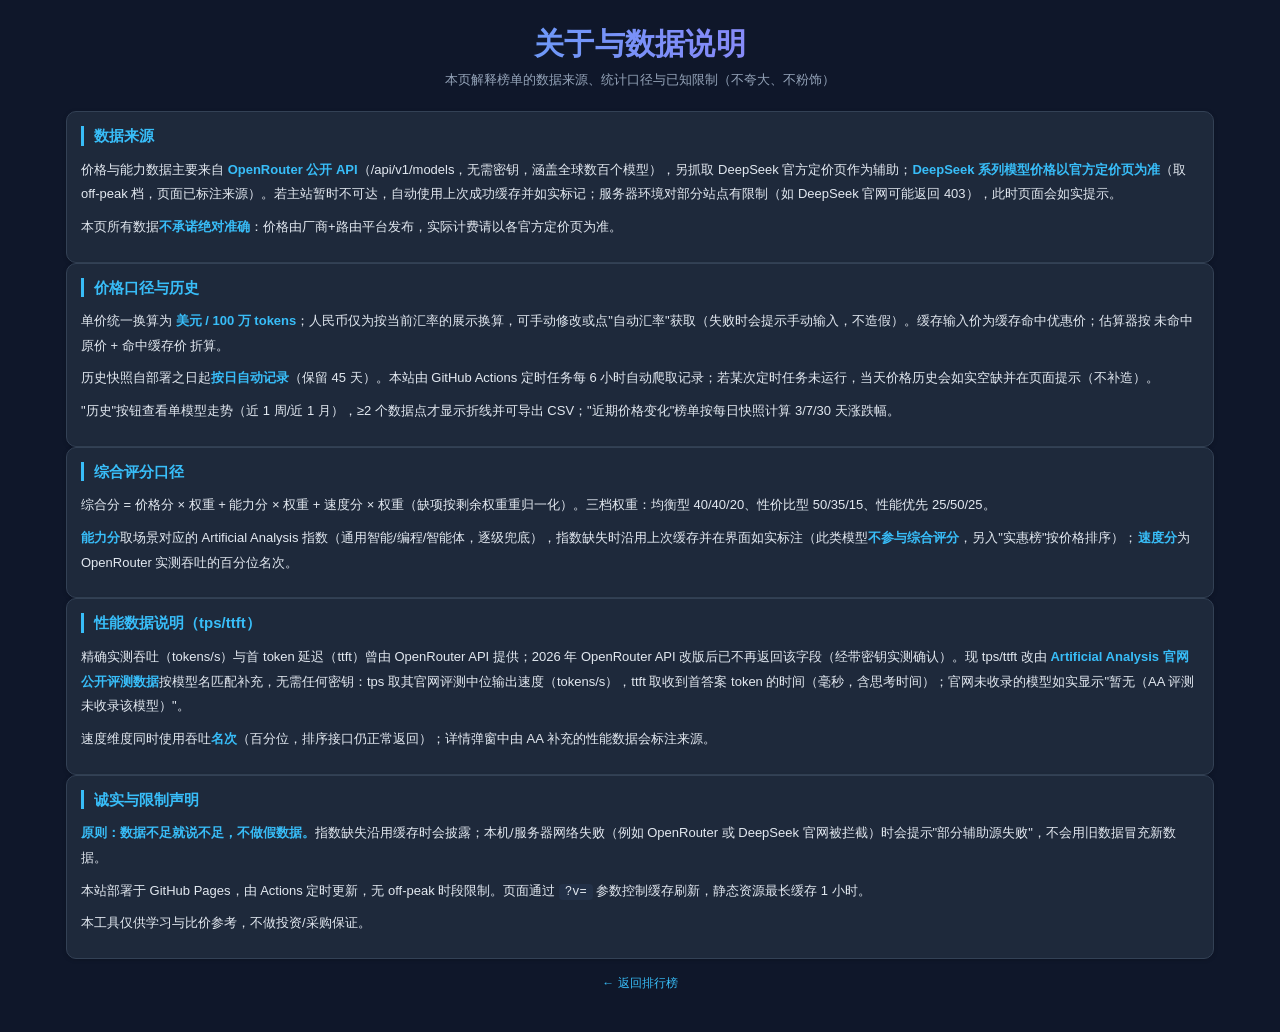
<file: about.html>
<!DOCTYPE html>
<html lang="zh-CN">
<head>
  <meta charset="UTF-8">
  <meta name="viewport" content="width=device-width, initial-scale=1.0">
  <title>关于与数据说明 · LLM Token 定价排行榜</title>
  <meta name="description" content="数据来源、价格历史积累机制、综合评分口径与限制说明">
  <meta name="theme-color" content="#0f172a">
  <link rel="icon" href="static/favicon.svg" type="image/svg+xml">
  <link rel="stylesheet" href="static/style.css?v=35">
</head>
<body>
  <header>
    <h1>关于与数据说明</h1>
    <p class="subtitle">本页解释榜单的数据来源、统计口径与已知限制（不夸大、不粉饰）</p>
  </header>

  <section class="card">
    <h2>数据来源</h2>
    <div class="about-para">
      价格与能力数据主要来自 <b>OpenRouter 公开 API</b>（/api/v1/models，无需密钥，涵盖全球数百个模型），另抓取 DeepSeek 官方定价页作为辅助；<b>DeepSeek 系列模型价格以官方定价页为准</b>（取 off-peak 档，页面已标注来源）。若主站暂时不可达，自动使用上次成功缓存并如实标记；服务器环境对部分站点有限制（如 DeepSeek 官网可能返回 403），此时页面会如实提示。
    </div>
    <div class="about-para">本页所有数据<b>不承诺绝对准确</b>：价格由厂商+路由平台发布，实际计费请以各官方定价页为准。</div>
  </section>

  <section class="card">
    <h2>价格口径与历史</h2>
    <div class="about-para">单价统一换算为 <b>美元 / 100 万 tokens</b>；人民币仅为按当前汇率的展示换算，可手动修改或点"自动汇率"获取（失败时会提示手动输入，不造假）。缓存输入价为缓存命中优惠价；估算器按 未命中原价 + 命中缓存价 折算。</div>
    <div class="about-para">历史快照自部署之日起<b>按日自动记录</b>（保留 45 天）。本站由 GitHub Actions 定时任务每 6 小时自动爬取记录；若某次定时任务未运行，当天价格历史会如实空缺并在页面提示（不补造）。</div>
    <div class="about-para">"历史"按钮查看单模型走势（近 1 周/近 1 月），≥2 个数据点才显示折线并可导出 CSV；"近期价格变化"榜单按每日快照计算 3/7/30 天涨跌幅。</div>
  </section>

  <section class="card">
    <h2>综合评分口径</h2>
    <div class="about-para">综合分 = 价格分 × 权重 + 能力分 × 权重 + 速度分 × 权重（缺项按剩余权重重归一化）。三档权重：均衡型 40/40/20、性价比型 50/35/15、性能优先 25/50/25。</div>
    <div class="about-para"><b>能力分</b>取场景对应的 Artificial Analysis 指数（通用智能/编程/智能体，逐级兜底），指数缺失时沿用上次缓存并在界面如实标注（此类模型<b>不参与综合评分</b>，另入"实惠榜"按价格排序）；<b>速度分</b>为 OpenRouter 实测吞吐的百分位名次。</div>
  </section>

  <section class="card">
    <h2>性能数据说明（tps/ttft）</h2>
    <div class="about-para">精确实测吞吐（tokens/s）与首 token 延迟（ttft）曾由 OpenRouter API 提供；2026 年 OpenRouter API 改版后已不再返回该字段（经带密钥实测确认）。现 tps/ttft 改由 <b>Artificial Analysis 官网公开评测数据</b>按模型名匹配补充，无需任何密钥：tps 取其官网评测中位输出速度（tokens/s），ttft 取收到首答案 token 的时间（毫秒，含思考时间）；官网未收录的模型如实显示"暂无（AA 评测未收录该模型）"。</div>
    <div class="about-para">速度维度同时使用吞吐<b>名次</b>（百分位，排序接口仍正常返回）；详情弹窗中由 AA 补充的性能数据会标注来源。</div>
  </section>

  <section class="card">
    <h2>诚实与限制声明</h2>
    <div class="about-para"><b>原则：数据不足就说不足，不做假数据。</b>指数缺失沿用缓存时会披露；本机/服务器网络失败（例如 OpenRouter 或 DeepSeek 官网被拦截）时会提示"部分辅助源失败"，不会用旧数据冒充新数据。</div>
    <div class="about-para">本站部署于 GitHub Pages，由 Actions 定时更新，无 off-peak 时段限制。页面通过 <code>?v=</code> 参数控制缓存刷新，静态资源最长缓存 1 小时。</div>
    <div class="about-para">本工具仅供学习与比价参考，不做投资/采购保证。</div>
  </section>

  <footer><a href="/">← 返回排行榜</a></footer>
</body>
</html>
</file>
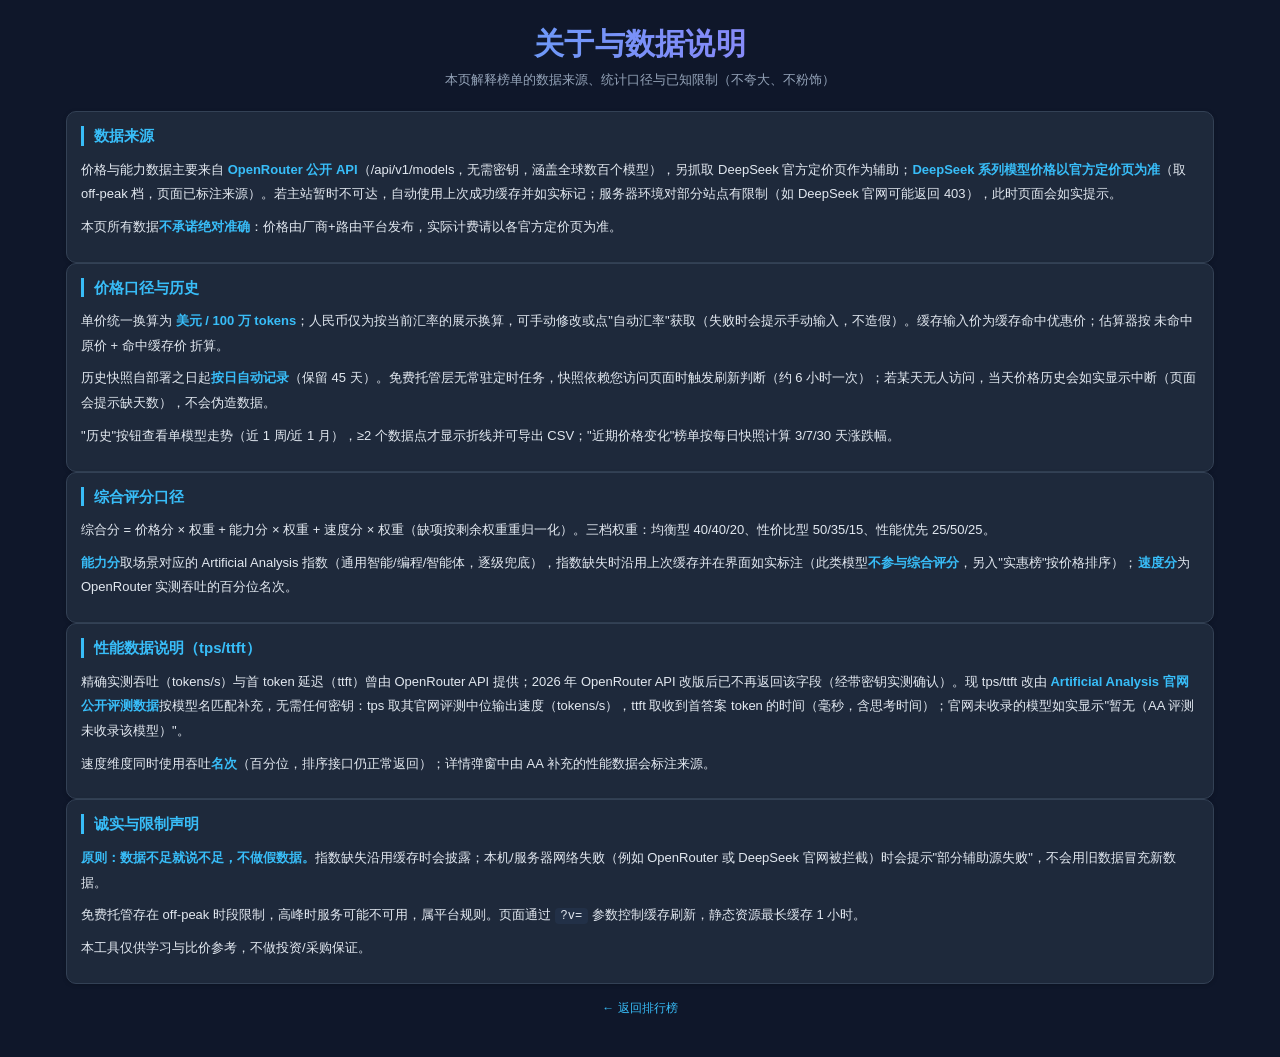
<file: templates/about.html>
<!DOCTYPE html>
<html lang="zh-CN">
<head>
  <meta charset="UTF-8">
  <meta name="viewport" content="width=device-width, initial-scale=1.0">
  <title>关于与数据说明 · LLM Token 定价排行榜</title>
  <meta name="description" content="数据来源、价格历史积累机制、综合评分口径与限制说明">
  <meta name="theme-color" content="#0f172a">
  <link rel="icon" href="/static/favicon.svg" type="image/svg+xml">
  <link rel="stylesheet" href="/static/style.css?v=35">
</head>
<body>
  <header>
    <h1>关于与数据说明</h1>
    <p class="subtitle">本页解释榜单的数据来源、统计口径与已知限制（不夸大、不粉饰）</p>
  </header>

  <section class="card">
    <h2>数据来源</h2>
    <div class="about-para">
      价格与能力数据主要来自 <b>OpenRouter 公开 API</b>（/api/v1/models，无需密钥，涵盖全球数百个模型），另抓取 DeepSeek 官方定价页作为辅助；<b>DeepSeek 系列模型价格以官方定价页为准</b>（取 off-peak 档，页面已标注来源）。若主站暂时不可达，自动使用上次成功缓存并如实标记；服务器环境对部分站点有限制（如 DeepSeek 官网可能返回 403），此时页面会如实提示。
    </div>
    <div class="about-para">本页所有数据<b>不承诺绝对准确</b>：价格由厂商+路由平台发布，实际计费请以各官方定价页为准。</div>
  </section>

  <section class="card">
    <h2>价格口径与历史</h2>
    <div class="about-para">单价统一换算为 <b>美元 / 100 万 tokens</b>；人民币仅为按当前汇率的展示换算，可手动修改或点"自动汇率"获取（失败时会提示手动输入，不造假）。缓存输入价为缓存命中优惠价；估算器按 未命中原价 + 命中缓存价 折算。</div>
    <div class="about-para">历史快照自部署之日起<b>按日自动记录</b>（保留 45 天）。免费托管层无常驻定时任务，快照依赖您访问页面时触发刷新判断（约 6 小时一次）；若某天无人访问，当天价格历史会如实显示中断（页面会提示缺天数），不会伪造数据。</div>
    <div class="about-para">"历史"按钮查看单模型走势（近 1 周/近 1 月），≥2 个数据点才显示折线并可导出 CSV；"近期价格变化"榜单按每日快照计算 3/7/30 天涨跌幅。</div>
  </section>

  <section class="card">
    <h2>综合评分口径</h2>
    <div class="about-para">综合分 = 价格分 × 权重 + 能力分 × 权重 + 速度分 × 权重（缺项按剩余权重重归一化）。三档权重：均衡型 40/40/20、性价比型 50/35/15、性能优先 25/50/25。</div>
    <div class="about-para"><b>能力分</b>取场景对应的 Artificial Analysis 指数（通用智能/编程/智能体，逐级兜底），指数缺失时沿用上次缓存并在界面如实标注（此类模型<b>不参与综合评分</b>，另入"实惠榜"按价格排序）；<b>速度分</b>为 OpenRouter 实测吞吐的百分位名次。</div>
  </section>

  <section class="card">
    <h2>性能数据说明（tps/ttft）</h2>
    <div class="about-para">精确实测吞吐（tokens/s）与首 token 延迟（ttft）曾由 OpenRouter API 提供；2026 年 OpenRouter API 改版后已不再返回该字段（经带密钥实测确认）。现 tps/ttft 改由 <b>Artificial Analysis 官网公开评测数据</b>按模型名匹配补充，无需任何密钥：tps 取其官网评测中位输出速度（tokens/s），ttft 取收到首答案 token 的时间（毫秒，含思考时间）；官网未收录的模型如实显示"暂无（AA 评测未收录该模型）"。</div>
    <div class="about-para">速度维度同时使用吞吐<b>名次</b>（百分位，排序接口仍正常返回）；详情弹窗中由 AA 补充的性能数据会标注来源。</div>
  </section>

  <section class="card">
    <h2>诚实与限制声明</h2>
    <div class="about-para"><b>原则：数据不足就说不足，不做假数据。</b>指数缺失沿用缓存时会披露；本机/服务器网络失败（例如 OpenRouter 或 DeepSeek 官网被拦截）时会提示"部分辅助源失败"，不会用旧数据冒充新数据。</div>
    <div class="about-para">免费托管存在 off-peak 时段限制，高峰时服务可能不可用，属平台规则。页面通过 <code>?v=</code> 参数控制缓存刷新，静态资源最长缓存 1 小时。</div>
    <div class="about-para">本工具仅供学习与比价参考，不做投资/采购保证。</div>
  </section>

  <footer><a href="/">← 返回排行榜</a></footer>
</body>
</html>
</file>
<file: static/style.css>
:root {
  --bg: #0f172a;
  --card: #1e293b;
  --line: #334155;
  --text: #e2e8f0;
  --muted: #94a3b8;
  --accent: #38bdf8;
  --good: #34d399;
  --bad: #f87171;
  --th: #243349;
  --zebra: #223047;
  --hover: #2b3c5a;
  --accent-fg: #062033;
  --chart-tick: #94a3b8;
  --chart-grid: #334155;
}

body.light {
  --bg: #f1f5f9;
  --card: #ffffff;
  --line: #cbd5e1;
  --text: #0f172a;
  --muted: #64748b;
  --accent: #0284c7;
  --good: #059669;
  --bad: #dc2626;
  --th: #e2e8f0;
  --zebra: #f8fafc;
  --hover: #e2e8f0;
  --accent-fg: #ffffff;
  --chart-tick: #475569;
  --chart-grid: #cbd5e1;
}

* { box-sizing: border-box; margin: 0; padding: 0; }

body {
  background: var(--bg);
  color: var(--text);
  font-family: "Segoe UI", "PingFang SC", "Microsoft YaHei", sans-serif;
  padding: 24px 16px 40px;
  max-width: 1180px;
  margin: 0 auto;
}

header { text-align: center; margin-bottom: 22px; }
header h1 {
  font-size: 30px; font-weight: 700; letter-spacing: .3px;
  background: linear-gradient(90deg, var(--accent) 0%, #818cf8 55%, #c084fc 100%);
  -webkit-background-clip: text; background-clip: text;
  -webkit-text-fill-color: transparent; color: transparent;
}
.subtitle { color: var(--muted); margin-top: 6px; font-size: 13px; }
.eyebrow {
  display: inline-block; font-size: 12px; font-weight: 600; letter-spacing: 1.5px;
  text-transform: uppercase; color: var(--accent);
  padding: 3px 12px; border: 1px solid var(--accent); border-radius: 20px;
  margin-bottom: 10px; background: rgba(56, 189, 248, .08);
}

.toolbar {
  display: flex; gap: 10px; flex-wrap: wrap;
  background: var(--card); border: 1px solid var(--line);
  border-radius: 10px; padding: 12px; margin-bottom: 14px;
}
.toolbar input, .toolbar select {
  background: var(--bg); color: var(--text);
  border: 1px solid var(--line); border-radius: 6px;
  padding: 8px 10px; font-size: 14px; flex: 1; min-width: 140px;
}
.btn {
  background: var(--accent); color: var(--accent-fg); border: none;
  border-radius: 6px; padding: 8px 18px; font-size: 14px;
  font-weight: 600; cursor: pointer;
}
.btn:disabled { opacity: .5; cursor: default; }
.toolbar .btn:hover { filter: brightness(1.08); }
.btn-ghost {
  background: var(--bg); color: var(--accent);
  border: 1px solid var(--accent); border-radius: 6px;
  padding: 8px 18px; font-size: 14px; font-weight: 600; cursor: pointer;
}
.btn-ghost.active { background: var(--accent); color: var(--accent-fg); }
.toolbar .btn, .toolbar .btn-ghost { flex: 0 0 auto; }
/* 交互反馈：统一控件高度、聚焦环、按钮微浮动 */
.toolbar input, .toolbar select, .toolbar #rate { min-height: 40px; }
.toolbar input:focus, .toolbar select:focus {
  outline: none; border-color: var(--accent); box-shadow: 0 0 0 3px rgba(56, 189, 248, .16);
}
.btn, .btn-ghost, .btn-sm, .range-btn, .range-btn2 { transition: transform .12s ease, filter .12s ease, background .12s ease; }
.toolbar .btn:hover, .toolbar .btn-ghost:hover, .btn-sm:hover { transform: translateY(-1px); }
/* 工具栏窄屏折叠：桌面端全部展示；移动端默认收起，点「筛选」展开 */
#tb-toggle { display: none; }
.toolbar .toolbar-more { display: contents; }

.meta { color: var(--muted); font-size: 13px; margin-bottom: 14px; }
.meta .err { color: var(--bad); }

.grid {
  display: grid; grid-template-columns: 3fr 2fr; gap: 14px;
  margin-bottom: 14px;
}
@media (max-width: 800px) { .grid { grid-template-columns: 1fr; } }

.card {
  background: var(--card); border: 1px solid var(--line);
  border-radius: 10px; padding: 14px;
  box-shadow: 0 1px 4px rgba(0, 0, 0, .18);
}
.card h2 {
  font-size: 15px; margin-bottom: 12px; color: var(--accent);
  padding-left: 10px; border-left: 3px solid var(--accent); line-height: 1.3;
}
.chart-card canvas { max-height: 260px; }
.stat-row {
  display: flex; justify-content: space-between; padding: 6px 0;
  border-bottom: 1px dashed var(--line); font-size: 13px;
}
.stat-row:last-child { border-bottom: none; }
.stat-row b { color: var(--good); }

.table-wrap {
  background: var(--card); border: 1px solid var(--line);
  border-radius: 10px; overflow: auto; /* 横向 + 纵向均可滚动 */
  max-height: 70vh;
  box-shadow: 0 1px 4px rgba(0, 0, 0, .18);
}
table { width: 100%; border-collapse: collapse; font-size: 14px; }
th, td { padding: 10px 12px; text-align: left; white-space: nowrap; }
th { background: var(--th); color: var(--muted); font-weight: 600; }
/* 固定表头：滚动时始终可见 */
.table-wrap thead th { position: sticky; top: 0; z-index: 10; box-shadow: 0 2px 0 var(--line); }
tbody tr { transition: background .12s ease; }
tbody tr:nth-child(even) { background: var(--zebra); }
tbody tr:hover { background: var(--hover); }
/* 模型名列：在横向滚动时保持可见（sticky 左列），并让表头左上角单元格双 sticky */
#rank thead th:nth-child(3) { position: sticky; top: 0; left: 0; z-index: 12; }
#rank tbody td:nth-child(3) { position: sticky; left: 0; z-index: 6; background: var(--card); }
#rank tbody tr:nth-child(even) td:nth-child(3) { background: var(--zebra); }
#rank tbody tr:hover td:nth-child(3) { background: var(--hover); }
/* 表头排序：可点击 + 当前排序列高亮 + 方向箭头 */
#rank th.sortable { cursor: pointer; user-select: none; white-space: nowrap; }
#rank th.sortable:hover { color: var(--accent); }
#rank th.th-active { color: var(--accent); }
#rank th[data-arrow]::after { content: attr(data-arrow); margin-left: 5px; font-size: 11px; color: var(--accent); }
td.num { text-align: right; }
.rank-1 { color: #fbbf24; font-weight: 700; }
.rank-2 { color: var(--muted); font-weight: 700; }
.rank-3 { color: #d97706; font-weight: 700; }
.badge {
  display: inline-block; padding: 2px 8px; border-radius: 20px;
  font-size: 12px; background: #0e7490; color: #fff;
}

footer { text-align: center; color: var(--muted); font-size: 12px; margin-top: 16px; }
footer a { color: var(--accent); text-decoration: none; }
footer a:hover { text-decoration: underline; }

.model-link { color: var(--accent); text-decoration: none; }
.model-link:hover { text-decoration: underline; }
.fav-btn {
  background: none; border: none; color: var(--muted); cursor: pointer;
  font-size: 14px; margin-right: 4px; padding: 0; line-height: 1;
}
.fav-btn:hover { color: var(--accent); }
.fav-btn.fav-on { color: #fbbf24; }
.copy-btn {
  background: none; border: none; color: var(--muted); cursor: pointer;
  font-size: 13px; margin-left: 6px; padding: 0 4px;
}
.copy-btn:hover { color: var(--accent); }
.loading-cell { text-align: center; color: var(--muted); padding: 30px !important; }
.more { padding: 12px; text-align: center; }
.more-btn {
  background: var(--bg); color: var(--accent); border: 1px solid var(--line);
  border-radius: 6px; padding: 8px 20px; cursor: pointer; font-size: 13px;
}
.more-btn:hover { border-color: var(--accent); }

.estimator { margin-bottom: 14px; }
.est-row { display: flex; flex-wrap: wrap; gap: 12px; align-items: center; }
.est-row label { display: inline-flex; align-items: center; gap: 6px; font-size: 13px; color: var(--muted); }
.est-row input {
  background: var(--bg); color: var(--text); border: 1px solid var(--line);
  border-radius: 6px; padding: 6px 8px; font-size: 13px; width: 110px;
}
.btn-sm {
  background: #0e7490; color: #fff; border: none; border-radius: 6px;
  padding: 8px 16px; font-size: 13px; cursor: pointer;
}
.btn-sm:hover { background: #155e75; }
#est-result { margin-top: 10px; font-size: 13px; color: var(--text); line-height: 1.9; }
.est-item b { color: var(--good); }
.batch-tag {
  display: inline-block; padding: 1px 6px; border-radius: 4px; font-size: 11px;
  background: var(--line); color: var(--muted); margin-left: 4px;
}

.trend-btn {
  background: none; border: none; color: var(--muted); cursor: pointer;
  font-size: 12px; margin-left: 6px; padding: 0 4px; text-decoration: underline;
}
.trend-btn:hover { color: var(--accent); }
.delta {
  display: inline-block; margin-left: 6px; font-size: 12px; font-weight: 600;
}
.delta.down { color: var(--good); }
.delta.up { color: var(--bad); }

.modal {
  position: fixed; inset: 0; background: rgba(2, 6, 23, .72);
  display: flex; align-items: center; justify-content: center; z-index: 50;
}
.modal.hidden { display: none; }
.modal-box {
  background: var(--card); border: 1px solid var(--line); border-radius: 12px;
  width: min(720px, 94vw); padding: 16px;
  max-height: 86vh; overflow-y: auto;
}
.modal-head { display: flex; align-items: center; gap: 12px; margin-bottom: 12px; }
.modal-head h2 { font-size: 16px; color: var(--accent); flex: 1; }
.modal-close {
  background: none; border: 1px solid var(--line); color: var(--muted);
  font-size: 18px; width: 30px; height: 30px; border-radius: 6px; cursor: pointer;
}
.modal-close:hover { color: #fff; border-color: var(--accent); }
.range-btn {
  background: var(--bg); color: var(--muted); border: 1px solid var(--line);
  border-radius: 6px; padding: 5px 12px; font-size: 13px; cursor: pointer;
}
.range-btn.active { background: var(--accent); color: var(--accent-fg); border-color: var(--accent); }
#trend-chart { max-height: 320px; }
.trend-empty { color: var(--muted); text-align: center; padding: 40px 0; font-size: 14px; }

.stats-card h2 small { font-size: 11px; color: var(--muted); font-weight: 400; }
.ps-body { display: flex; align-items: center; justify-content: center; gap: 10px; margin-top: 8px; }
.ps-card {
  flex: 1; min-height: 86px; background: var(--bg); border: 1px solid var(--line);
  border-radius: 10px; padding: 14px 16px; display: flex; flex-direction: column;
  justify-content: center; text-align: center;
}
.ps-card .chip-name { font-size: 16px; font-weight: 700; color: var(--text); }
.ps-card .chip-meta { font-size: 12px; color: var(--muted); margin-top: 6px; }
.ps-card .chip-meta b { color: var(--good); }
.pbtn {
  background: var(--bg); color: var(--muted); border: 1px solid var(--line);
  width: 34px; height: 34px; border-radius: 8px; cursor: pointer; font-size: 14px;
}
.pbtn:hover { color: var(--accent); border-color: var(--accent); }
.pbar { height: 4px; background: var(--zebra); border-radius: 2px; overflow: hidden; margin-top: 10px; }
.pbar-fill { height: 100%; background: var(--accent); transition: width .3s ease; }
.p-hint { margin-top: 6px; font-size: 11px; color: var(--muted); }

.movers-card { margin-bottom: 14px; }
.movers-card h2 small { font-size: 11px; color: var(--muted); font-weight: 400; }
.movers-bar { display: flex; flex-wrap: wrap; align-items: center; gap: 8px; margin-top: 8px; }
.mv-label { font-size: 12px; color: var(--muted); }
.range-btn2 {
  background: var(--bg); color: var(--muted); border: 1px solid var(--line);
  border-radius: 6px; padding: 5px 12px; font-size: 13px; cursor: pointer;
}
.range-btn2.active { background: var(--accent); color: var(--accent-fg); border-color: var(--accent); }
.mv-check { font-size: 12px; color: var(--muted); display: inline-flex; align-items: center; gap: 4px; }
.mv-hint { font-size: 12px; color: var(--good); margin-left: auto; }
.movers-scroll { margin-top: 10px; max-height: 340px; overflow: auto; border: 1px solid var(--line); border-radius: 8px; }
#movers { font-size: 13px; }
#movers th { position: sticky; top: 0; }
#movers td, #movers th { padding: 7px 10px; }
.mv-row { cursor: pointer; }
.mv-row:hover { background: var(--hover); }
.mv-sub { color: var(--muted); font-size: 11px; }
.rec-tag {
  display: inline-block; padding: 1px 7px; border-radius: 4px; font-size: 11px;
  background: linear-gradient(135deg, #f59e0b, #ef4444); color: #fff;
  font-weight: 700; margin-left: 4px;
}
.score-cell {
  display: inline-flex; align-items: center; gap: 6px; justify-content: flex-end;
  font-variant-numeric: tabular-nums;
}
.score-bar {
  display: inline-block; height: 6px; border-radius: 3px;
  background: #38bdf8; opacity: .85;
}
.score-none { color: var(--muted); }
#th-score { cursor: help; }

.toolbar .btn-ghost.active { background: var(--accent); color: var(--accent-fg); }
#rate { flex: 0 0 auto; max-width: 130px; }
.cmp-col { text-align: center; }
.cmp-cb { width: 16px; height: 16px; accent-color: var(--accent); cursor: pointer; }
.score-click { cursor: pointer; }
.score-click:hover .score-bar { opacity: 1; background: #7dd3fc; }
.rec-budget { background: linear-gradient(135deg, #34d399, #059669); }

.cmp-bar {
  position: fixed; left: 50%; bottom: 18px; transform: translateX(-50%);
  background: var(--card); border: 1px solid var(--accent); border-radius: 12px;
  padding: 10px 16px; display: flex; align-items: center; gap: 12px;
  box-shadow: 0 8px 30px rgba(0, 0, 0, .5); z-index: 60;
}
.cmp-bar.hidden { display: none; }
.cmp-bar span { font-size: 13px; color: var(--muted); }

.modal-wide { width: min(1100px, 96vw); }
.cmp-scroll {
  overflow: auto;
  border: 1px solid var(--line); border-radius: 8px;
}
#cmp-table { font-size: 13px; border-collapse: collapse; }
#cmp-table th, #cmp-table td {
  padding: 9px 12px; text-align: left; white-space: nowrap;
  border-bottom: 1px solid var(--line);
}
#cmp-table th { background: var(--th); color: var(--muted); }
#cmp-table .cmp-field {
  background: var(--th); color: var(--muted); font-weight: 600;
  position: sticky; left: 0;
}
#cmp-table tbody tr:nth-child(even) td { background: var(--zebra); }

.sd-total { font-size: 15px; color: var(--muted); margin-bottom: 14px; }
.sd-total b { color: var(--accent); font-size: 26px; margin-left: 6px; }
.detail-id {
  font-family: Consolas, "Courier New", monospace; font-size: 12px;
  color: var(--muted); word-break: break-all; margin-bottom: 2px;
}
.sd-row {
  display: flex; justify-content: space-between; gap: 16px;
  background: var(--bg); border: 1px solid var(--line); border-radius: 8px;
  padding: 10px 14px; margin-top: 8px; font-size: 13px;
}
.sd-row span { color: var(--muted); }
.sd-row b { color: var(--text); }
.sd-note {
  margin-top: 14px; font-size: 12px; color: var(--muted);
  line-height: 1.8; border-top: 1px dashed var(--line); padding-top: 10px;
}

.hist-prog {
  display: flex; align-items: center; gap: 10px;
  margin-top: 8px; font-size: 12px; color: var(--muted);
}
.hist-track {
  flex: 1; max-width: 260px; height: 6px; border-radius: 3px;
  background: var(--zebra); overflow: hidden;
}
.hist-fill { height: 100%; background: var(--accent); transition: width .4s ease; }
.hist-note { white-space: nowrap; }
.hist-warn { color: #fbbf24; white-space: normal; }
.about-para { font-size: 13px; line-height: 1.9; margin: 8px 0; color: var(--text); }
.about-para b { color: var(--accent); }
.about-para code {
  background: var(--zebra); padding: 1px 6px; border-radius: 4px; font-size: 12px;
}

#cmp-table tr.m-only { display: none; }

@media (max-width: 820px) {
  #cmp-table tr.m-only { display: block; }
  #cmp-table, #cmp-table tbody, #cmp-table tr, #cmp-table td {
    display: block; width: 100%;
  }
  #cmp-table thead { display: none; }
  #cmp-table tbody { display: flex; flex-direction: column; gap: 10px; padding: 8px; }
  #cmp-table tr {
    background: var(--bg); border: 1px solid var(--line); border-radius: 10px;
    padding: 6px 12px; width: auto !important;
  }
  #cmp-table td {
    display: flex; justify-content: space-between; align-items: center;
    padding: 7px 2px; white-space: normal;
    border-bottom: 1px dashed var(--line) !important;
  }
  #cmp-table td:last-child { border-bottom: none !important; }
  #cmp-table td::before {
    content: attr(data-label); color: var(--muted); font-weight: 600;
    margin-right: 12px; flex-shrink: 0;
  }
  #cmp-table td.cmp-field { display: none; }
}

.low-tag {
  display: inline-block; background: var(--good); color: #062033;
  border-radius: 4px; padding: 0 6px; font-size: 11px; margin-left: 6px;
  vertical-align: 1px;
}
body.light .low-tag { color: #fff; }

body.light .rank-1 { color: #b45309; }
body.light .fav-btn.fav-on { color: #b45309; }
body.light .hist-warn { color: #b45309; }

[data-tip] { position: relative; cursor: help; }
[data-tip]:hover::after {
  content: attr(data-tip);
  position: absolute; bottom: calc(100% + 8px); left: 50%; transform: translateX(-50%);
  background: var(--text); color: var(--bg);
  font-size: 12px; line-height: 1.5; padding: 6px 10px; border-radius: 6px;
  white-space: normal; width: max-content; max-width: 250px;
  z-index: 45; box-shadow: 0 6px 20px rgba(0, 0, 0, .4);
  pointer-events: none;
}

.fav-alert {
  position: fixed; top: 12px; left: 50%; transform: translateX(-50%);
  z-index: 40; background: var(--card); border: 1px solid var(--good);
  border-radius: 10px; padding: 10px 16px; font-size: 13px;
  box-shadow: 0 8px 30px rgba(0, 0, 0, .45);
  display: flex; align-items: center; gap: 10px; cursor: pointer;
  max-width: min(600px, 92vw);
}
.fav-alert.hidden { display: none; }
.fav-alert b { color: var(--text); }
.fav-alert .fav-alert-good { color: var(--good); }
.fav-alert-x {
  background: none; border: none; color: var(--muted); font-size: 16px;
  cursor: pointer; padding: 0 2px; line-height: 1;
}
.fav-alert-x:hover { color: var(--bad); }

.guide-overlay {
  position: fixed; top: 0; right: 0; bottom: 0; height: 100%;
  width: min(400px, 94vw);
  background: var(--card); border-left: 1px solid var(--line);
  box-shadow: -10px 0 30px rgba(0, 0, 0, .4);
  z-index: 90; padding: 0;
  display: flex; flex-direction: column;
  transform: translateX(100%); visibility: hidden;
  transition: transform .28s ease, visibility .28s ease;
}
.guide-overlay:not(.hidden) { transform: translateX(0); visibility: visible; }
.guide-box {
  display: flex; flex-direction: column; flex: 1; min-height: 0;
  width: 100%; padding: 18px 18px 14px;
  background: transparent; border: none; border-radius: 0;
  position: relative;
}
.guide-x {
  position: absolute; top: 12px; right: 12px;
  background: var(--bg); border: 1px solid var(--line); color: var(--muted);
  width: 30px; height: 30px; border-radius: 6px; cursor: pointer;
  font-size: 18px; line-height: 1;
}
.guide-x:hover { color: #fff; border-color: var(--accent); }
.guide-box h2 { color: var(--accent); font-size: 18px; margin-bottom: 4px; padding-right: 34px; }
.guide-sub { color: var(--muted); font-size: 13px; margin-bottom: 12px; }
.guide-body { flex: 1; min-height: 0; overflow-y: auto; padding-right: 4px; }
.guide-step { display: none; font-size: 13px; line-height: 1.8; min-height: 150px; }
.guide-step.active { display: block; }
.g-para { margin-top: 10px; color: var(--text); }
.g-para .g-muted { color: var(--muted); }
.g-demo {
  background: var(--bg); border: 1px dashed var(--line); border-radius: 10px;
  padding: 10px 12px; display: flex; flex-direction: column; gap: 8px;
}
.g-demo-row {
  display: flex; align-items: center; gap: 8px; font-size: 12px;
  flex-wrap: wrap; color: var(--text);
}
.g-demo-row .g-em { color: var(--accent); }
.g-tag-label { color: var(--muted); font-size: 12px; margin-right: 6px; }
.g-demo-note { font-size: 12px; color: var(--muted); line-height: 1.7; }
.g-demo-note b { color: var(--good); }
.g-demo .score-cell { justify-content: flex-start; }
.guide-nav {
  display: flex; align-items: center; gap: 10px; margin-top: 12px;
  padding-top: 12px; border-top: 1px dashed var(--line);
}
.guide-nav .btn, .guide-nav .btn-ghost { min-width: 82px; padding: 7px 12px; font-size: 13px; }
.g-demo, .g-demo * { pointer-events: none; }
.guide-dots { display: flex; gap: 6px; margin: 0 auto; }
.g-dot { width: 8px; height: 8px; border-radius: 50%; background: var(--line); }
.g-dot.active { background: var(--accent); }
#guide-prev:disabled { opacity: .4; cursor: default; }

/* ============================================================
 * 移动端适配 (≤ 768px)
 * ============================================================ */
@media (max-width: 768px) {
  body { padding: 12px 8px 24px; }
  header h1 { font-size: 20px; }
  .subtitle { font-size: 12px; }

  /* 工具栏：窄屏默认折叠，点「筛选」展开 */
  .toolbar { flex-wrap: wrap; gap: 8px; }
  #tb-toggle { display: inline-flex; align-items: center; gap: 5px; flex: 0 0 auto; }
  .toolbar #search { flex: 1 1 auto; min-width: 140px; }
  .toolbar .toolbar-more { display: none; width: 100%; }
  .toolbar.open .toolbar-more { display: flex; flex-wrap: wrap; gap: 8px; width: 100%; }
  .toolbar .toolbar-more input, .toolbar .toolbar-more select { min-width: 0; flex: 1 1 45%; }

  /* 主表格：隐藏次要列 */
  #rank th:nth-child(2),  /* 对比 */
  #rank td:nth-child(2),
  #rank th:nth-child(11), /* 更新时间 */
  #rank td:nth-child(11),
  #rank th:nth-child(6),  /* 缓存输入 */
  #rank td:nth-child(6) { display: none; }

  /* 图表和统计改为单列 */
  .grid { grid-template-columns: 1fr; }

  /* 估算器单列 */
  .est-row { flex-direction: column; align-items: stretch; }
  .est-row input { width: 100%; }

  /* 弹窗全屏 */
  .modal-box { width: 96vw; max-height: 90vh; padding: 12px; }

  /* 新手引导：右侧抽屉适配 */
  .guide-overlay { width: 100vw; }
  .guide-box { padding: 14px; }
  .guide-step { min-height: 120px; font-size: 13px; }
}
</file>
